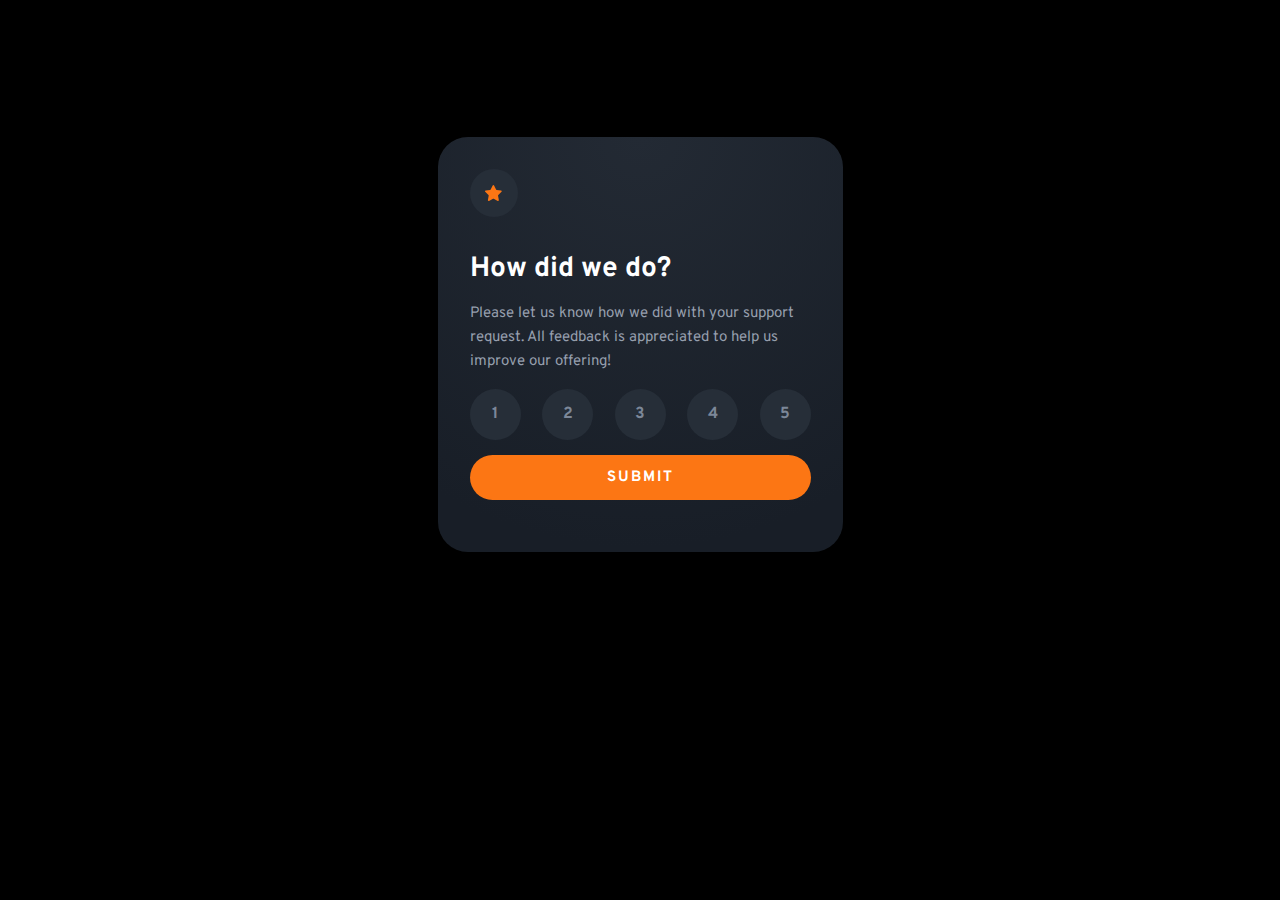
<file: index.html>
<!DOCTYPE html>
<html lang="en">

<head>
    <meta name="viewport" content="width=device-width, initial-scale=1">
    <meta http-equiv="X-UA-Compatible" content="IE=edge">
    <meta name="viewport" content="width=device-width, initial-scale=1.0">
    <title>Interactive rating component</title>
    <link rel="stylesheet" href="css/style.css">

</head>

<body>

    <section class="main">

        <section class="box">
            <section class="content">

                <section class="oval">
                    <img id="star" src="img/icon-star.svg" alt="icon" />
                </section>

                <section class="header">How did we do? </section>

                <section class="text">Please let us know how we did with your support request. All feedback is
                    appreciated to help us improve our offering!</section>

                <section class="voteBox" >
                    <div class="ovals" tabindex="1">1</div>
                    <div class="ovals" tabindex="2">2</div>
                    <div class="ovals" tabindex="3">3</div>
                    <div class="ovals" tabindex="4">4</div>
                    <div class="ovals" tabindex="5">5</div>
                </section>

                <button type="button" class="btn" id="submit-button" onclick="clickChecker()">
                    Submit
                </button>
                <div id="error-message"></div>


            </section>
        </section>

    </section>
    <script src="js/script.js"></script>
</body>

</html>
</file>
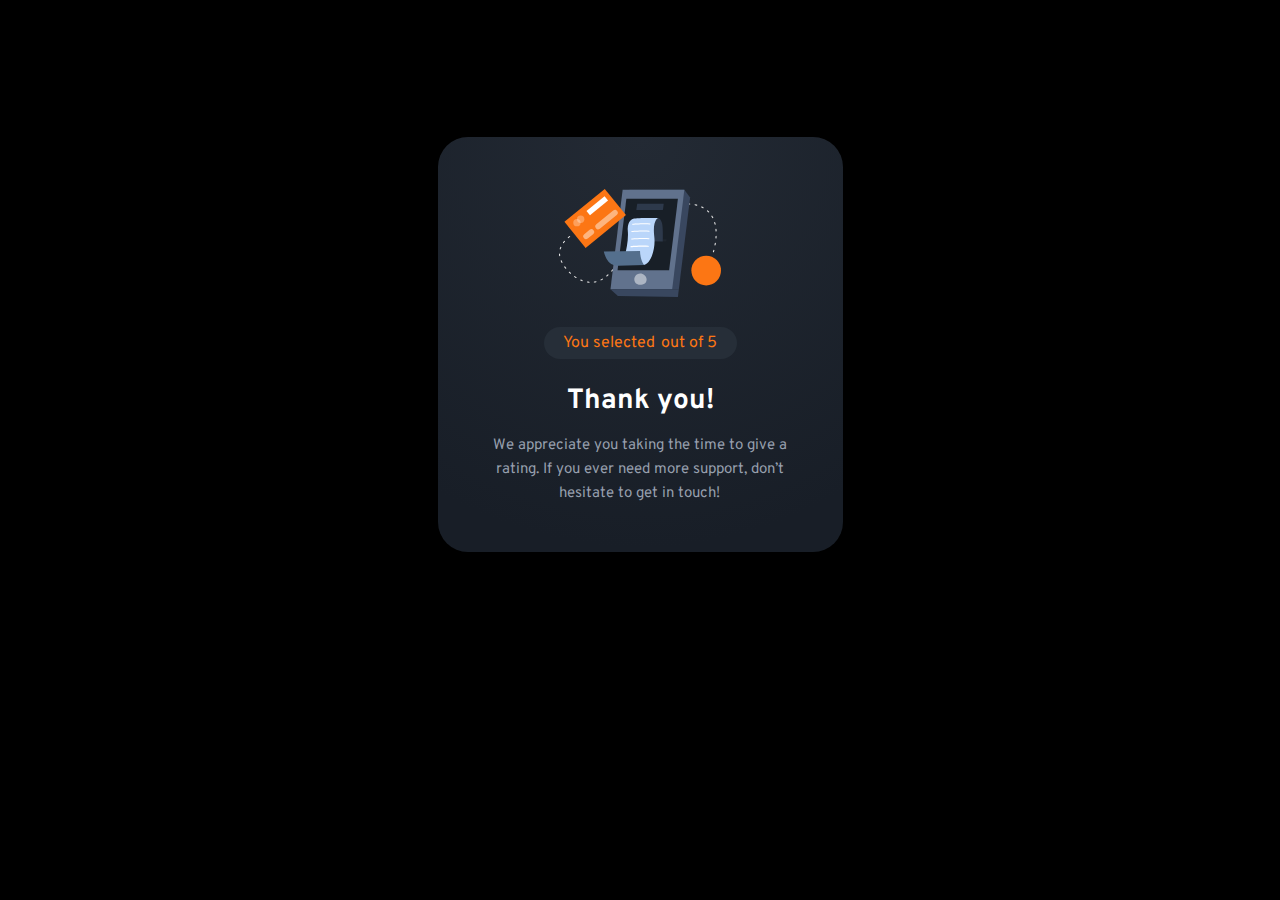
<file: index_thankYou_page.html>
<!DOCTYPE html>
<html lang="en">

<head>
    <meta charset="UTF-8">
    <meta http-equiv="X-UA-Compatible" content="IE=edge">
    <meta name="viewport" content="width=device-width, initial-scale=1.0">
    <title>Thank you</title>
    <link rel="stylesheet" href="css/style.css">
</head>

<body onload="setRating();">

    <section class="main">

        <section class="box">
            <section class="content">
                <section class="image">
                    <img id="img" src="img/illustration-thank-you.svg" alt="image" />
                </section>

                <section class="resultBox" id="textResultBox"> 
                    <div class="result-text">
                        You selected<div id="rating"></div>out of 5
                    </div>
                </section>

                <section class="thankU">Thank you!</section>

                <section class="textY"> We appreciate you taking the time to give a rating. If you ever need more
                    support, don’t hesitate to get in touch!
                </section>

            </section>


        </section>

    </section>

    <script src="js/script.js"></script>
</body>

</html>
</file>
<file: css/style.css>
@import url('https://fonts.googleapis.com/css2?family=Overpass:wght@400;700&display=swap');

* {
    font-family: 'Overpass', sans-serif;
}

:root {
    --orange-color: #FC7614;
    --primary-white-color: #FFFFFF;
    --gray-ovals-result-background: #262E38;
    --text-color: #969FAD;
    --light-grey-oval: #7C8798;
}

/* main box */
html {
    background-color: black;
    display: flex;
    justify-content: center;
    align-items: center;
    height: 43rem;
}


.box {
    width: 25.3125rem;
    height: 25.9375rem;
    border-radius: 1.875rem;
    background: radial-gradient(98.96% 98.96% at 50% 0%, #232A34 0%, #181E27 100%);

}

/* ----- */

.content {
    padding: 2rem;
    display: flex;
    flex-direction: column;
    justify-content: space-around;
    gap: 0.9375rem;

}

.ovals,
.oval {
    background: var(--gray-ovals-result-background);
    border-radius: 50%;
    display: flex;
    justify-content: space-around;
    align-items: center;

}

.oval {
    width: 3rem;
    height: 3rem;
}

.ovals {
    width: 3.1875rem;
    height: 3.1875rem;
    font-weight: 700;
    size: 1rem;
    line-height: 1.5rem;
    color: var(--light-grey-oval);
    cursor: pointer;
}


.ovals:hover {
    background: var(--orange-color);
    color: var(--primary-white-color);
}

.ovals:focus {
    background: var(--light-grey-oval);
    color: var(--primary-white-color);
}


.star {
    width: 1.0469rem;
    height: 1rem;
    background: var(--orange-color);
    filter: drop-shadow(0rem 0.25rem 0.25rem rgba(0, 0, 0, 0.25));
}

.header,
.headerY {
    font-weight: 700;
    font-size: 1.75rem;
    line-height: 2.1875rem;
    color: var(--primary-white-color);
    margin-top: 1.25rem;

}

.headerY {
    text-align: center;
}


.text,
.textY {
    width: 21.25rem;
    height: 4.5rem;
    font-weight: 400;
    font-size: 0.9375rem;
    line-height: 1.5rem;
    color: var(--text-color);
}

.textY {
    text-align: center;
}

.voteBox {
    width: 21.3125rem;
    height: 3.1875rem;
    display: flex;
    justify-content: space-between;
}


.btn {
    width: 21.3125rem;
    height: 2.8125rem;
    left: 39.6875rem;
    top: 15rem;
    background: var(--orange-color);
    border-radius: 1.4063rem;
    display: flex;
    justify-content: space-around;
    align-items: center;
}

a,
.btn:hover {
    background-color: var(--primary-white-color);
    color: var(--orange-color);
}

button {
    
    text-decoration: none;
    text-transform: uppercase;
    border: none;
    font-weight: 700;
    font-size: 0.9375rem;
    line-height: 1.1869rem;
    letter-spacing: 0.125rem;
    color: var(--primary-white-color);
}

#error-message {
    color: var(--orange-color);
    font-size: 1.0625rem;
}

/* result box */

.image {
    width: 10.125rem;
    height: 6.75rem;
    align-self: center;
    padding-top: 1.25rem;
    padding-bottom: 0.9375rem;
}

.resultBox {
    display: flex;
    align-self: center;
    height: 2rem;
    border-radius: 1.875rem;
    background: var(--gray-ovals-result-background);
    color: var(--orange-color);
    align-items: center;
    width: 12.0625rem;
}

.thankU {
    display: flex;
    justify-content: center;
    padding-top: 1.875rem;
    font-weight: 700;
    font-size: 1.75rem;
    line-height: 2.2156rem;
    color: var(--primary-white-color);
    padding-top: 0.625rem;
}

.result-text {
    width: fit-content;
    margin: 0 auto;
    display: flex;
    justify-content: space-evenly;

}

#rating {
    margin: 0 0.1875rem;
}



/* mobile */

@media (max-width: 37.5rem) {
    .box {
        height: 22.5rem;
        width: 20.4375rem;
    }

    .content {
        padding: 1.5rem;
        gap: 0.75rem;
    }

    .oval {
        height: 2.5rem;
        width: 2.5rem;
    }

    .star {
        width: 0.8725rem;
        height: 0.8331rem;
    }

    .voteBox {
        width: 17.5625rem;
        height: 2.625rem;
        padding-bottom: 0.625rem;
    }
    .ovals {
        height: 2.625rem;
        width: 2.625rem;
        size: 0.875rem;
    }

    .header,
    .headerY {
        font-size: 1.5rem;
        line-height: 1.875rem;
        margin-top: 1rem;
    }

    .text,
    .textY {
        width: 17.4375rem;
        height: 4.125rem;
        font-size: 0.875rem;
        line-height: 1.375rem;
        padding-bottom: 0.3125rem;
    }

    .btn {
        width: 17.4375rem;

    }

    .a {
        font-size: 0.875rem;
        line-height: 1.1075rem;
        letter-spacing: 0.1169rem;
       
    }

    #error-message {
        font-size: 0.875rem;
    }


    /* thank you page */

    .image {
        padding-top: 0.75rem;
        padding-bottom: 1.4375rem;
        width: 9rem;
        height: 6rem;
    }


    .resultBox {
        width: 10.5rem;

    }

    .result-text {
        font-size: 0.875rem;

    }

    .thankU {
        font-size: 1.5rem;
        line-height: 1.8987rem;
    }

   

}


/* ------- */
</file>
